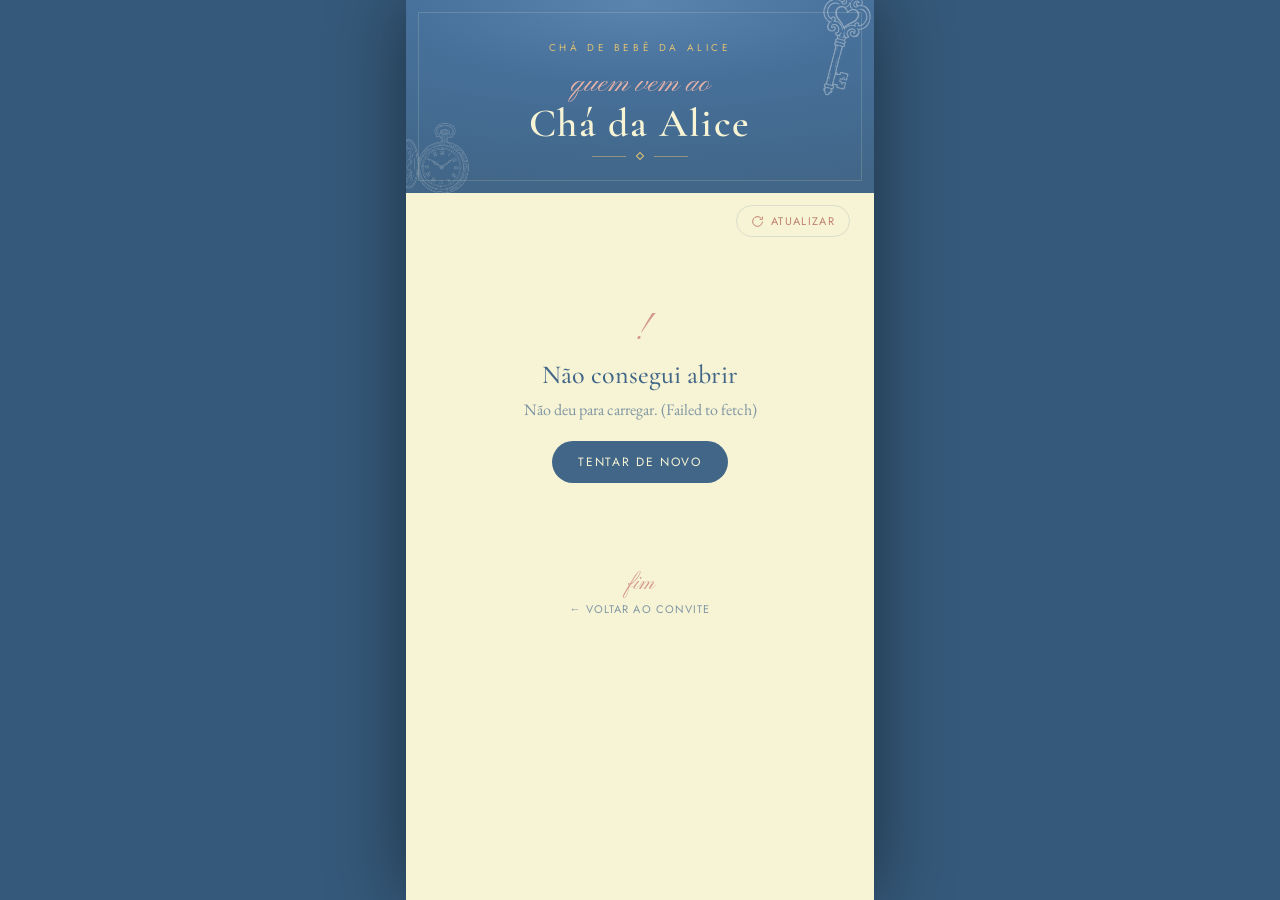
<file: painel.html>
<!DOCTYPE html>
<html lang="pt-BR">
<head>
<meta charset="utf-8">
<meta name="viewport" content="width=device-width, initial-scale=1, viewport-fit=cover">
<title>O Livro de Convidados — Chá da Alice</title>
<meta name="description" content="Confirmações do Chá de Bebê da Alice, em um só lugar.">
<meta name="robots" content="noindex, nofollow">
<link rel="preconnect" href="https://fonts.googleapis.com">
<link rel="preconnect" href="https://fonts.gstatic.com" crossorigin>
<link href="https://fonts.googleapis.com/css2?family=Cormorant+Garamond:ital,wght@0,400;0,500;0,600;1,400;1,500;1,600&family=EB+Garamond:ital,wght@0,400;0,500;1,400&family=Jost:wght@300;400;500&family=Pinyon+Script&display=swap" rel="stylesheet">
<script src="./scripts/config.js"></script>
<style>
  :root {
    --canvas:#35597A; --ink:#416688; --paper:#F7F4D5; --moss:#E0C274;
    --rose:#D3968C; --rose-bright:#E7B2A8; --rose-deep:#BE7E71;
    --display:'Cormorant Garamond', serif;
    --body:'EB Garamond', serif;
    --label:'Jost', sans-serif;
    --line: rgba(65,102,136,.16);
    --ink-soft: rgba(65,102,136,.66);
  }
  * { box-sizing: border-box; }
  html, body { margin:0; padding:0; }
  body {
    background: var(--canvas);
    color: var(--ink);
    font-family: var(--body);
    -webkit-font-smoothing: antialiased;
    font-variant-numeric: tabular-nums lining-nums;
    font-feature-settings: "lnum" 1, "tnum" 1;
    min-height: 100vh;
  }
  ::selection { background: var(--rose); color: var(--ink); }

  .page {
    width: 100%;
    max-width: 468px;
    margin: 0 auto;
    background: var(--paper);
    min-height: 100vh;
    box-shadow: 0 0 70px rgba(0,0,0,.45);
    position: relative;
    overflow: hidden;
    padding-bottom: 48px;
  }
  /* moldura interna, como no convite */
  .frame { position: fixed; pointer-events: none; z-index: 5; }

  /* ilustrações decorativas discretas */
  .illus { position:absolute; pointer-events:none; user-select:none; -webkit-user-select:none; mix-blend-mode:multiply; }

  /* ===== HEADER ===== */
  header {
    background: radial-gradient(125% 95% at 50% 2%, #5A83AD 0%, #47709A 40%, var(--ink) 100%);
    color: var(--paper);
    text-align: center;
    padding: 40px 30px 34px;
    position: relative;
    overflow: hidden;
  }
  header .frame-in { position:absolute; inset:12px; border:1px solid rgba(247,244,213,.16); pointer-events:none; }
  .illus-d { mix-blend-mode: screen; }
  .eyebrow {
    font-family: var(--label); text-transform: uppercase; letter-spacing:.36em;
    font-size: 10px; color: var(--moss); margin-bottom: 14px; position: relative;
  }
  .flourish {
    font-family: 'Pinyon Script', cursive; font-size: 30px; line-height: 1;
    color: var(--rose-bright); margin-bottom: 2px; position: relative;
  }
  header h1 {
    font-family: var(--display); font-weight: 600; font-size: 40px; line-height: 1;
    letter-spacing: .04em; margin: 4px 0 10px; color: var(--paper); position: relative;
  }
  .rule { display:flex; align-items:center; gap:11px; justify-content:center; color:var(--moss); position: relative; }
  .rule span.l { height:1px; width:34px; background:currentColor; opacity:.5; }
  .rule span.d { width:6px; height:6px; transform:rotate(45deg); border:1px solid currentColor; }

  /* ===== STATS ===== */
  .stats {
    background: var(--ink);
    color: var(--paper);
    border-top: 1px solid rgba(247,244,213,.12);
    text-align: center;
    padding: 22px 8px 24px;
  }
  .stat b {
    display:block; font-family: var(--display); font-weight: 600;
    font-size: 52px; line-height: 1; color: var(--rose-bright);
  }
  .stat small {
    display:block; font-family: var(--label); text-transform: uppercase;
    letter-spacing: .28em; font-size: 10px; color: rgba(247,244,213,.7); margin-top: 10px;
  }

  /* ===== TOOLBAR ===== */
  .toolbar { padding: 22px 24px 6px; position: relative; }
  .search-wrap { position: relative; }
  .search-wrap svg { position:absolute; left:14px; top:50%; transform:translateY(-50%); opacity:.5; }
  #search {
    width: 100%; font-family: var(--body); font-size: 16px; color: var(--ink);
    background: rgba(255,255,255,.55); border: 1px solid var(--line);
    border-radius: 100px; padding: 12px 16px 12px 40px; outline: none;
    transition: border-color .2s cubic-bezier(.2,0,0,1), background .2s;
  }
  #search::placeholder { color: rgba(65,102,136,.4); }
  #search:focus { border-color: var(--rose); background:#fff; }

  .meta-row {
    display:flex; align-items:center; justify-content:space-between; gap:12px;
    padding: 12px 24px 4px; font-family: var(--label); font-size: 11px; color: var(--ink-soft);
  }
  .updated { letter-spacing: .04em; }
  .btn-refresh {
    font-family: var(--label); font-size: 11px; letter-spacing: .12em; text-transform: uppercase;
    color: var(--rose-deep); background: none; border: 1px solid var(--line); border-radius: 100px;
    padding: 7px 14px; cursor: pointer; display:inline-flex; align-items:center; gap:7px;
    transition: border-color .2s, color .2s, transform .15s cubic-bezier(.2,0,0,1);
    touch-action: manipulation; -webkit-tap-highlight-color: transparent;
  }
  .btn-refresh:active { transform: scale(.95); }
  @media (hover:hover){ .btn-refresh:hover { border-color: var(--rose); } }
  .btn-refresh svg { transition: transform .6s cubic-bezier(.2,0,0,1); }
  .btn-refresh.spinning svg { transform: rotate(360deg); }

  /* ===== LISTA ===== */
  .list { padding: 8px 20px 0; position: relative; z-index: 1; }

  .entry {
    background: rgba(255,255,255,.5);
    border: 1px solid var(--line);
    border-radius: 14px;
    padding: 18px 18px 16px;
    margin-top: 14px;
    position: relative;
    animation: rise .5s cubic-bezier(.2,0,0,1) both;
  }
  @keyframes rise { from { opacity:0; transform: translateY(12px); } to { opacity:1; transform:none; } }

  .entry-head { display:flex; align-items:flex-start; gap:12px; }
  .entry-name {
    flex: 1; min-width: 0;
    font-family: var(--display); font-weight: 600; font-size: 23px; line-height: 1.1;
    color: var(--ink); letter-spacing: .01em;
  }
  .count-badge {
    flex-shrink: 0; min-width: 34px; height: 34px; padding: 0 10px;
    display: inline-flex; align-items: center; justify-content: center; gap: 5px;
    background: var(--rose); color: #fff; border-radius: 100px;
    font-family: var(--label); font-weight: 500; font-size: 13px; letter-spacing: .02em;
    box-shadow: 0 2px 8px rgba(190,126,113,.35);
  }
  .companions { margin: 12px 0 0; padding: 0; list-style: none; }
  .companions li {
    display:flex; align-items:center; gap:9px; padding: 5px 0;
    font-family: var(--body); font-size: 16.5px; color: var(--ink);
    border-top: 1px dashed var(--line);
  }
  .companions li .diamond { width:5px; height:5px; transform:rotate(45deg); background: var(--moss); flex-shrink:0; }
  .companions li .tag {
    margin-left: auto;
    font-family: var(--label);
    font-size: 10px;
    text-transform: uppercase;
    letter-spacing: .14em;
    color: var(--moss);
  }

  .entry-foot { display:flex; align-items:center; flex-wrap:wrap; gap:8px 14px; margin-top: 14px; }
  .wa {
    display:inline-flex; align-items:center; gap:7px; text-decoration:none;
    font-family: var(--label); font-size: 12.5px; letter-spacing: .02em; color: var(--rose-deep);
    -webkit-tap-highlight-color: transparent;
  }
  @media (hover:hover){ .wa:hover { color: var(--ink); } }
  .wa svg { flex-shrink:0; }
  .stamp { font-family: var(--label); font-size: 11px; color: rgba(65,102,136,.45); letter-spacing:.03em; margin-left:auto; }

  .recado {
    margin-top: 13px; padding: 12px 14px 12px 16px;
    background: rgba(211,150,140,.1); border-left: 2px solid var(--rose);
    border-radius: 0 8px 8px 0;
    font-family: var(--body); font-style: italic; font-size: 16px; line-height: 1.5; color: #59362f;
  }
  .recado .who { font-style: normal; font-family: var(--label); font-size: 10px; text-transform: uppercase; letter-spacing:.16em; color: var(--rose-deep); display:block; margin-bottom: 4px; }

  .entry.removed { opacity: .5; }
  .entry.removed .entry-name { text-decoration: line-through; text-decoration-color: rgba(65,102,136,.35); }

  /* toggle removidos */
  .removed-toggle {
    display:block; width: calc(100% - 40px); margin: 22px 20px 0; padding: 11px;
    background: none; border: 1px dashed var(--line); border-radius: 100px; cursor: pointer;
    font-family: var(--label); font-size: 11px; letter-spacing: .14em; text-transform: uppercase;
    color: var(--ink-soft); transition: border-color .2s; -webkit-tap-highlight-color: transparent;
  }
  @media (hover:hover){ .removed-toggle:hover { border-color: var(--rose); } }

  .section-label {
    text-align:center; font-family: var(--label); text-transform: uppercase; letter-spacing:.24em;
    font-size: 10px; color: var(--ink-soft); margin: 26px 0 2px;
  }

  /* ===== ESTADOS ===== */
  .state { text-align:center; padding: 60px 34px; color: var(--ink-soft); }
  .state .mark { font-family: 'Pinyon Script', cursive; font-size: 40px; color: var(--rose); line-height:1; margin-bottom: 10px; }
  .state h3 { font-family: var(--display); font-weight: 500; font-size: 26px; color: var(--ink); margin: 0 0 8px; }
  .state p { font-family: var(--body); font-size: 16px; line-height: 1.55; margin: 0 auto; max-width: 300px; }
  .state button {
    margin-top: 18px; font-family: var(--label); font-size: 12px; letter-spacing:.14em; text-transform:uppercase;
    background: var(--ink); color: var(--paper); border: none; border-radius: 100px; padding: 12px 26px; cursor: pointer;
    transition: transform .15s cubic-bezier(.2,0,0,1); touch-action: manipulation;
  }
  .state button:active { transform: scale(.96); }

  .spinner { width: 30px; height: 30px; margin: 0 auto 14px; border: 2px solid var(--line); border-top-color: var(--rose); border-radius: 50%; animation: spin 1s linear infinite; }
  @keyframes spin { to { transform: rotate(360deg); } }

  /* gate de chave */
  .gate label { display:block; font-family: var(--label); font-size:11px; letter-spacing:.14em; text-transform:uppercase; color: var(--ink-soft); margin-bottom: 10px; }
  .gate input { width: 100%; max-width: 280px; font-family: var(--body); font-size:16px; text-align:center; padding: 12px 16px; border:1px solid var(--line); border-radius:100px; outline:none; }
  .gate input:focus { border-color: var(--rose); }

  footer { text-align:center; padding: 30px 24px 4px; }
  footer .flourish { color: var(--rose); font-size: 22px; }
  footer a { font-family: var(--label); font-size: 11px; letter-spacing:.1em; color: var(--ink-soft); text-decoration: none; text-transform: uppercase; }
  @media (hover:hover){ footer a:hover { color: var(--rose-deep); } }

  @media (prefers-reduced-motion: reduce) {
    .entry, .spinner, .btn-refresh svg { animation: none !important; transition: none !important; }
    .btn-refresh.spinning svg { transform: none; }
  }
</style>
</head>
<body>
<div class="page" id="page">

  <header>
    <div class="frame-in"></div>
    <img class="illus illus-d" src="./assets/dark-bg/chave.webp" alt="" style="right:-26px; top:-18px; width:120px; opacity:.4; transform:rotate(14deg);">
    <img class="illus illus-d" src="./assets/dark-bg/relogio.webp" alt="" style="left:-24px; bottom:-30px; width:104px; opacity:.26;">
    <div class="eyebrow">Chá de Bebê da Alice</div>
    <div class="flourish">quem vem ao</div>
    <h1>Chá da Alice</h1>
    <div class="rule"><span class="l"></span><span class="d"></span><span class="l"></span></div>
  </header>

  <div class="stats" id="stats" hidden>
    <div class="stat"><b id="st-pessoas">–</b><small>Convidados confirmados</small></div>
    <div class="stat"><b id="st-criancas">–</b><small>Crianças</small></div>
  </div>

  <div class="toolbar" id="toolbar" hidden>
    <div class="search-wrap">
      <svg width="16" height="16" viewBox="0 0 24 24" fill="none" stroke="#416688" stroke-width="1.6"><circle cx="11" cy="11" r="7"/><path d="m20 20-3.5-3.5"/></svg>
      <input id="search" type="search" inputmode="search" placeholder="Buscar por nome, telefone…" autocomplete="off">
    </div>
  </div>

  <div class="meta-row" id="meta" hidden>
    <span class="updated" id="updated"></span>
    <button class="btn-refresh" id="refresh" type="button" aria-label="Atualizar">
      <svg width="13" height="13" viewBox="0 0 24 24" fill="none" stroke="currentColor" stroke-width="1.8"><path d="M21 12a9 9 0 1 1-2.64-6.36"/><path d="M21 3v5h-5"/></svg>
      Atualizar
    </button>
  </div>

  <div class="list" id="list"></div>

  <footer>
    <div class="flourish">fim</div>
    <a href="./index.html">← voltar ao convite</a>
  </footer>
</div>

<script>
(function () {
  var cfg = window.ALICE_INVITE_CONFIG || {};
  var listEl = document.getElementById('list');
  var LS_KEY = 'alice-painel-key';

  // chave: ?key= na URL  →  localStorage  →  config.painelKey
  var url = new URL(location.href);
  var urlKey = url.searchParams.get('key');
  if (urlKey) { try { localStorage.setItem(LS_KEY, urlKey); } catch (e) {} }
  function currentKey() {
    var k = urlKey;
    if (!k) { try { k = localStorage.getItem(LS_KEY); } catch (e) {} }
    return k || cfg.painelKey || '';
  }

  var state = { groups: [], showRemoved: false, filter: '' };

  function show(part, on) { var el = document.getElementById(part); if (el) el.hidden = !on; }
  function esc(s) { return String(s).replace(/[&<>"']/g, function (c) { return ({'&':'&amp;','<':'&lt;','>':'&gt;','"':'&quot;',"'":'&#39;'}[c]); }); }

  function relTime(ms) {
    if (!ms) return '';
    var diff = Date.now() - ms, min = Math.round(diff / 60000);
    if (min < 1) return 'agora mesmo';
    if (min < 60) return 'há ' + min + ' min';
    var h = Math.round(min / 60);
    if (h < 24) return 'há ' + h + 'h';
    var d = Math.round(h / 24);
    if (d === 1) return 'ontem';
    if (d < 30) return 'há ' + d + ' dias';
    var dt = new Date(ms);
    return dt.toLocaleDateString('pt-BR', { day: '2-digit', month: 'short' });
  }

  function renderStates(html) { listEl.innerHTML = html; }

  function loading() {
    show('stats', false); show('toolbar', false); show('meta', false);
    renderStates('<div class="state"><div class="spinner"></div><p>Abrindo o livro de convidados…</p></div>');
  }

  function errorState(msg, needsKey) {
    show('stats', false); show('toolbar', false); show('meta', false);
    if (needsKey) {
      renderStates(
        '<div class="state gate">' +
          '<div class="mark">?</div>' +
          '<h3>Chave necessária</h3>' +
          '<p>Digite a chave de acesso combinada para ver as confirmações.</p>' +
          '<div style="margin-top:16px"><input id="keyInput" type="text" inputmode="text" placeholder="chave de acesso" autocomplete="off"></div>' +
          '<button id="keyBtn" type="button">Entrar</button>' +
        '</div>'
      );
      var inp = document.getElementById('keyInput');
      var go = function () {
        var v = (inp.value || '').trim();
        if (!v) return;
        try { localStorage.setItem(LS_KEY, v); } catch (e) {}
        urlKey = v; load();
      };
      document.getElementById('keyBtn').onclick = go;
      inp.addEventListener('keydown', function (e) { if (e.key === 'Enter') go(); });
      inp.focus();
      return;
    }
    renderStates(
      '<div class="state">' +
        '<div class="mark">!</div>' +
        '<h3>Não consegui abrir</h3>' +
        '<p>' + esc(msg || 'Verifique a conexão e tente de novo.') + '</p>' +
        '<button id="retry" type="button">Tentar de novo</button>' +
      '</div>'
    );
    document.getElementById('retry').onclick = load;
  }

  function emptyState() {
    show('meta', true);
    renderStates(
      '<div class="state">' +
        '<div class="mark">∅</div>' +
        '<h3>Ainda ninguém</h3>' +
        '<p>Assim que alguém confirmar presença no convite, o nome aparece aqui.</p>' +
      '</div>'
    );
  }

  function personMatches(p, f) {
    if (!f) return true;
    return (p.nome + ' ' + p.pretty + ' ' + p.whatsapp + ' ' + p.recado).toLowerCase().indexOf(f) !== -1;
  }
  function groupMatches(g, f) {
    if (!f) return true;
    return g.people.some(function (p) { return personMatches(p, f); });
  }

  function entryHTML(g, removed) {
    var people = g.people.filter(function (p) {
      return removed ? p.status === 'Removido' : p.status !== 'Removido';
    });
    if (!people.length) return '';

    var principal = people[0];
    var companions = people.slice(1);
    var total = people.length;

    var wa = '';
    if (principal.whatsapp) {
      var digits = principal.whatsapp.length <= 11 ? '55' + principal.whatsapp : principal.whatsapp;
      wa = '<a class="wa" href="https://wa.me/' + esc(digits) + '" target="_blank" rel="noopener">' +
        '<svg width="14" height="14" viewBox="0 0 24 24" fill="currentColor"><path d="M12 2a10 10 0 0 0-8.6 15l-1.3 4.7 4.8-1.3A10 10 0 1 0 12 2Zm5.5 14.2c-.2.6-1.2 1.2-1.7 1.2-.4.1-1 .1-1.6-.1-.4-.1-.9-.3-1.5-.5-2.6-1.1-4.3-3.8-4.4-4-.1-.2-1-1.4-1-2.6s.6-1.8.9-2.1c.2-.2.4-.3.6-.3h.4c.1 0 .3 0 .5.4l.7 1.6c.1.1.1.3 0 .5l-.3.4-.3.3c-.1.1-.2.3-.1.5.1.2.6 1 1.3 1.6.9.8 1.6 1 1.8 1.1.2.1.3.1.5-.1l.6-.7c.2-.2.3-.2.5-.1l1.6.7c.2.1.4.2.4.3.1.1.1.6-.1 1.1Z"/></svg>' +
        esc(principal.pretty || principal.whatsapp) + '</a>';
    }

    var comps = companions.length
      ? '<ul class="companions">' + companions.map(function (c) {
          var tag = c.tipo === 'Criança' ? '<span class="tag">criança</span>' : '';
          return '<li><span class="diamond"></span>' + esc(c.nome) + tag + '</li>';
        }).join('') + '</ul>'
      : '';

    var recados = people.filter(function (p) { return p.recado; }).map(function (p) {
      var who = total > 1 ? '<span class="who">' + esc(p.nome) + '</span>' : '';
      return '<div class="recado">' + who + '“' + esc(p.recado) + '”</div>';
    }).join('');

    return '<div class="entry' + (removed ? ' removed' : '') + '">' +
      '<div class="entry-head">' +
        '<div class="entry-name">' + esc(principal.nome) + '</div>' +
        '<span class="count-badge">' +
          '<svg width="12" height="12" viewBox="0 0 24 24" fill="#fff"><path d="M12 12a5 5 0 1 0-5-5 5 5 0 0 0 5 5Zm0 2c-4 0-8 2-8 5v1h16v-1c0-3-4-5-8-5Z"/></svg>' +
          total +
        '</span>' +
      '</div>' +
      comps +
      recados +
      '<div class="entry-foot">' + wa + '<span class="stamp">' + esc(relTime(g.updatedAt)) + '</span></div>' +
    '</div>';
  }

  function render() {
    var f = state.filter;
    var active = state.groups.filter(function (g) {
      return g.people.some(function (p) { return p.status !== 'Removido'; });
    });
    var visibleActive = active.filter(function (g) { return groupMatches(g, f); });

    if (!active.length) { emptyState(); return; }

    var html = visibleActive.map(function (g) { return entryHTML(g, false); }).join('');

    if (f && !visibleActive.length) {
      html = '<div class="state"><div class="mark">∅</div><h3>Nada encontrado</h3><p>Nenhum convidado com “' + esc(f) + '”.</p></div>';
    }

    var removedGroups = state.groups.filter(function (g) {
      return g.people.some(function (p) { return p.status === 'Removido'; }) && groupMatches(g, f);
    });
    if (removedGroups.length) {
      html += '<button class="removed-toggle" id="rmToggle">' +
        (state.showRemoved ? 'ocultar removidos' : 'mostrar ' + removedGroups.length + ' removido' + (removedGroups.length > 1 ? 's' : '')) +
      '</button>';
      if (state.showRemoved) {
        html += '<div class="section-label">Saíram da lista</div>';
        html += removedGroups.map(function (g) { return entryHTML(g, true); }).join('');
      }
    }

    listEl.innerHTML = html;
    var t = document.getElementById('rmToggle');
    if (t) t.onclick = function () { state.showRemoved = !state.showRemoved; render(); };
  }

  function computeStats() {
    var pessoas = 0;
    var criancas = 0;
    state.groups.forEach(function (g) {
      var activePeople = g.people.filter(function (p) { return p.status !== 'Removido'; });
      pessoas += activePeople.length;
      criancas += activePeople.filter(function (p) { return p.tipo === 'Criança'; }).length;
    });
    document.getElementById('st-pessoas').textContent = pessoas;
    document.getElementById('st-criancas').textContent = criancas;
  }

  function onData(data) {
    state.groups = data.groups || [];
    computeStats();
    show('stats', true); show('toolbar', true); show('meta', true);
    document.getElementById('updated').textContent = 'Atualizado ' + relTime(Date.now());
    render();
  }

  var refreshBtn = document.getElementById('refresh');
  function load() {
    var base = cfg.appsScriptUrl;
    if (!base) { errorState('Configure appsScriptUrl em scripts/config.js.'); return; }
    var key = currentKey();
    if (refreshBtn) refreshBtn.classList.add('spinning');
    if (!state.groups.length) loading();

    var endpoint = base + (base.indexOf('?') === -1 ? '?' : '&') +
      'action=list&key=' + encodeURIComponent(key) + '&_=' + Date.now();

    fetch(endpoint, { method: 'GET' })
      .then(function (r) { return r.json(); })
      .then(function (data) {
        if (refreshBtn) refreshBtn.classList.remove('spinning');
        if (!data || data.ok === false) {
          var msg = (data && data.error) || 'Resposta inesperada.';
          if (/chave/i.test(msg)) { try { localStorage.removeItem(LS_KEY); } catch (e) {} errorState(msg, true); }
          else errorState(msg);
          return;
        }
        onData(data);
      })
      .catch(function (err) {
        if (refreshBtn) refreshBtn.classList.remove('spinning');
        errorState('Não deu para carregar. ' + (err && err.message ? '(' + err.message + ')' : ''));
      });
  }

  refreshBtn.addEventListener('click', load);
  var searchEl = document.getElementById('search');
  var deb;
  searchEl.addEventListener('input', function () {
    clearTimeout(deb);
    deb = setTimeout(function () { state.filter = searchEl.value.trim().toLowerCase(); render(); }, 120);
  });

  // recarrega ao voltar para a aba (dados podem ter mudado)
  document.addEventListener('visibilitychange', function () {
    if (!document.hidden && state.groups.length) load();
  });

  load();
})();
</script>
</body>
</html>
</file>
